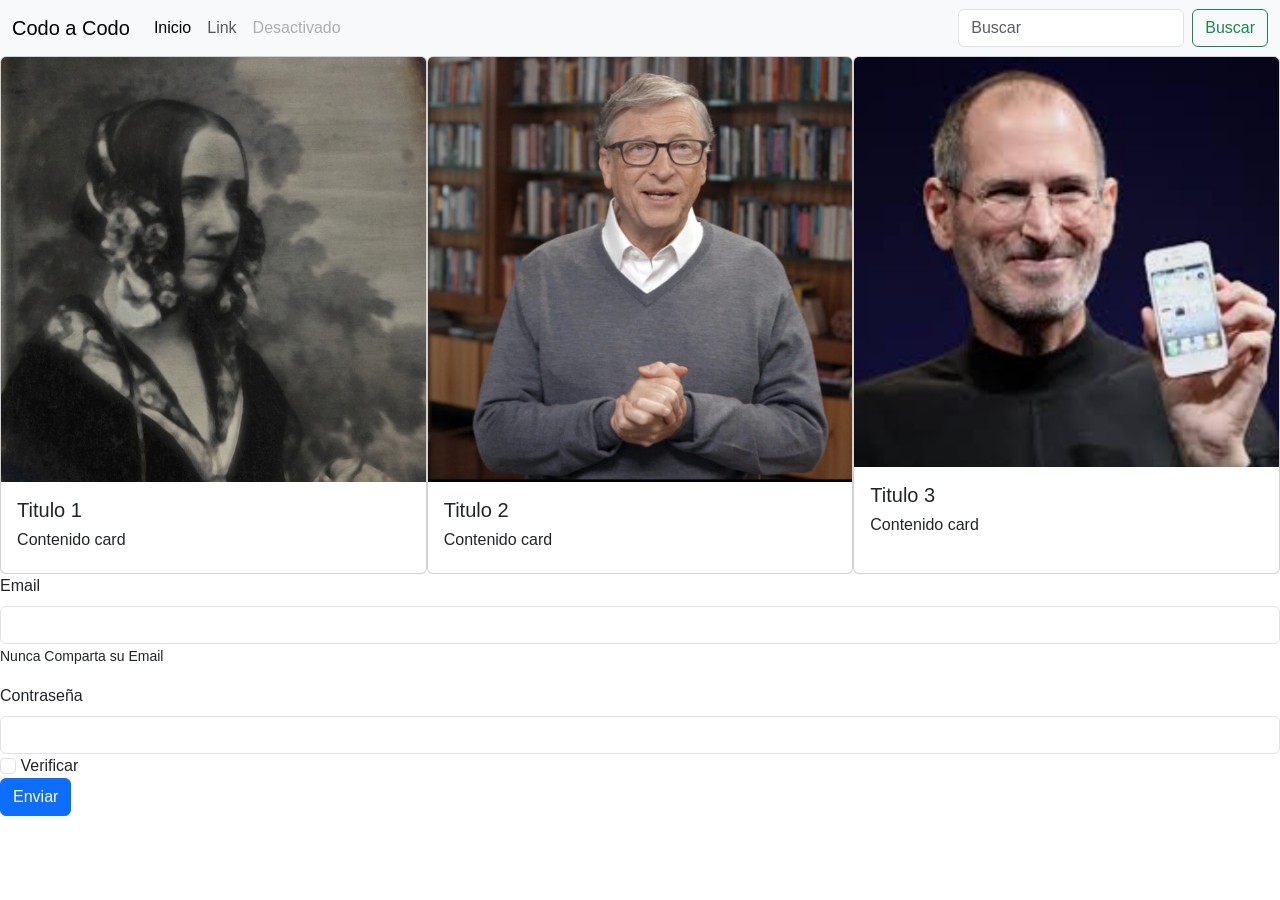
<file: index.html>
<!DOCTYPE html>
<html lang="es">
<head>
    <meta charset="UTF-8">
    <meta http-equiv="X-UA-Compatible" content="IE=edge">
    <meta name="viewport" content="width=device-width, initial-scale=1.0">
    <!-- style css -->
    <link rel="stylesheet" href="css/style2.css">
    <!-- Bootstrap CSS v5.0.2 -->
    <link rel="stylesheet" href="https://cdn.jsdelivr.net/npm/bootstrap@5.0.2/dist/css/bootstrap.min.css"  integrity="sha384-EVSTQN3/azprG1Anm3QDgpJLIm9Nao0Yz1ztcQTwFspd3yD65VohhpuuCOmLASjC" crossorigin="anonymous">
    <!-- google fonts -->
    <link rel="preconnect" href="https://fonts.googleapis.com">
    <link rel="preconnect" href="https://fonts.gstatic.com" crossorigin> 
    <title>Proyecto Obligatorio Codo a Codo</title>
</head>
<body>
  <!-- link git hub pages 
  https://44685740-1.github.io/Comandos-y-GitHub/
  -->
    <nav class="navbar navbar-expand-lg navbar-light bg-light flex-wrap">
        <div class="container-fluid">
          <a class="navbar-brand" href="#">Codo a Codo</a>
          <button class="navbar-toggler" type="button" data-bs-toggle="collapse" data-bs-target="#navbarSupportedContent" aria-controls="navbarSupportedContent" aria-expanded="false" aria-label="Toggle navigation">
            <span class="navbar-toggler-icon"></span>
          </button>
          <div class="collapse navbar-collapse" id="navbarSupportedContent">
            <ul class="navbar-nav me-auto mb-2 mb-lg-0">
              <li class="nav-item">
                <a class="nav-link active" aria-current="page" href="#">Inicio</a>
              </li>
              <li class="nav-item">
                <a class="nav-link" href="#">Link</a>
              </li>
              <li class="nav-item">
                <a class="nav-link disabled">Desactivado</a>
              </li>
            </ul>
            <form class="d-flex">
              <input class="form-control me-2" type="search" placeholder="Buscar" aria-label="Search">
              <button class="btn btn-outline-success" type="submit">Buscar</button>
            </form>
          </div>
        </div>
      </nav>
      <!-- fin nav bar -->
      <div class="d-flex justify-content-center flex-wrap" id="contenedor">
        <div class="card" style="width: 33.33%;">
            <img src="img/ada.jpeg" class="card-img-top" alt="img1">
            <div class="card-body">
              <h5 class="card-title">Titulo 1</h5>
              <h6>Contenido card</h6>
            </div>
          </div>
    
          <div class="card" style="width: 33.33%;">
            <img src="img/bill.jpg" class="card-img-top" alt="img2">
            <div class="card-body">
              <h5 class="card-title">Titulo 2</h5>
             <h6>Contenido card</h6>
            </div>
          </div>
    
          <div class="card" style="width: 33.33%;">
            <img src="img/jobs.png" class="card-img-top" alt="img3">
            <div class="card-body">
              <h5 class="card-title">Titulo 3</h5>
              <h6>Contenido card</h6>
            </div>
          </div>
    
      </div>
      

      <!-- fin imagnes, comienza formulario -->
      <div class="mb-3">
        <label for="exampleFormControlInput1" class="form-label">Email</label>
        <input type="email" class="form-control" id="exampleFormControlInput1">
        <p><small>Nunca Comparta su Email</small></p>
      </div>
      <div class="mb-3">
        <label for="exampleFormControlInput1" class="form-label">Contraseña</label>
        <input type="password" class="form-control" id="exampleFormControlInput1">
        <input class="form-check-input" type="checkbox" value="" id="flexCheckDefault">
        <label class="form-check-label" for="flexCheckDefault"> Verificar </label>
        <button type="button" class="btn btn-primary d-grid">Enviar</button>
      </div>


    <!-- Bootstrap JavaScript Libraries -->
<script src="https://cdn.jsdelivr.net/npm/@popperjs/core@2.9.2/dist/umd/popper.min.js" integrity="sha384-IQsoLXl5PILFhosVNubq5LC7Qb9DXgDA9i+tQ8Zj3iwWAwPtgFTxbJ8NT4GN1R8p" crossorigin="anonymous"></script>
<script src="https://cdn.jsdelivr.net/npm/bootstrap@5.0.2/dist/js/bootstrap.min.js" integrity="sha384-cVKIPhGWiC2Al4u+LWgxfKTRIcfu0JTxR+EQDz/bgldoEyl4H0zUF0QKbrJ0EcQF" crossorigin="anonymous"></script>
</body>
</html>
</file>
<file: css/style2.css>
* {
    font-family: 'Open Sans', sans-serif;
    font-size: 16px;
}

#contenedor {
    flex-wrap: wrap;
}
</file>
<file: proyectoObligatorioCodoaCodo/css/style2.css>
* {
    font-family: 'Open Sans', sans-serif;
    font-size: 16px;
}

#contenedor {
    flex-wrap: wrap;
}
</file>
